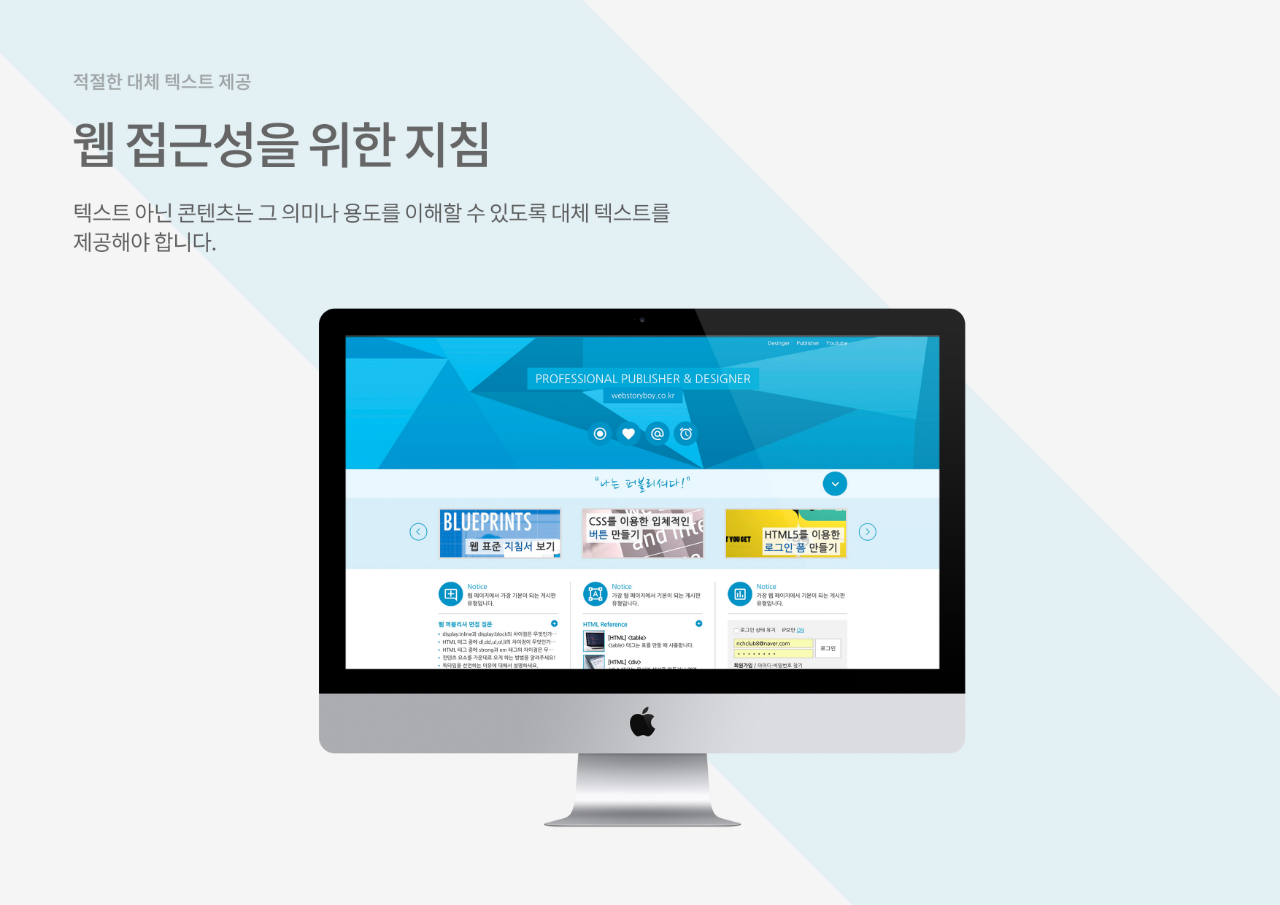
<file: popup.html>
<!DOCTYPE html>
<html lang="en">
<head>
    <meta charset="UTF-8">
    <meta http-equiv="X-UA-Compatible" content="IE=edge">
    <meta name="viewport" content="width=device-width, initial-scale=1.0">
    <title>popup</title>
    <style>
        *{margin: 0; padding: 0;}
        img{width: 100%; display: block;}
    </style>
</head>
<body>
    
    <div> <img src="img/webstandard2.jpg" alt="웹표준2"></div>

</body>
</html>
</file>
